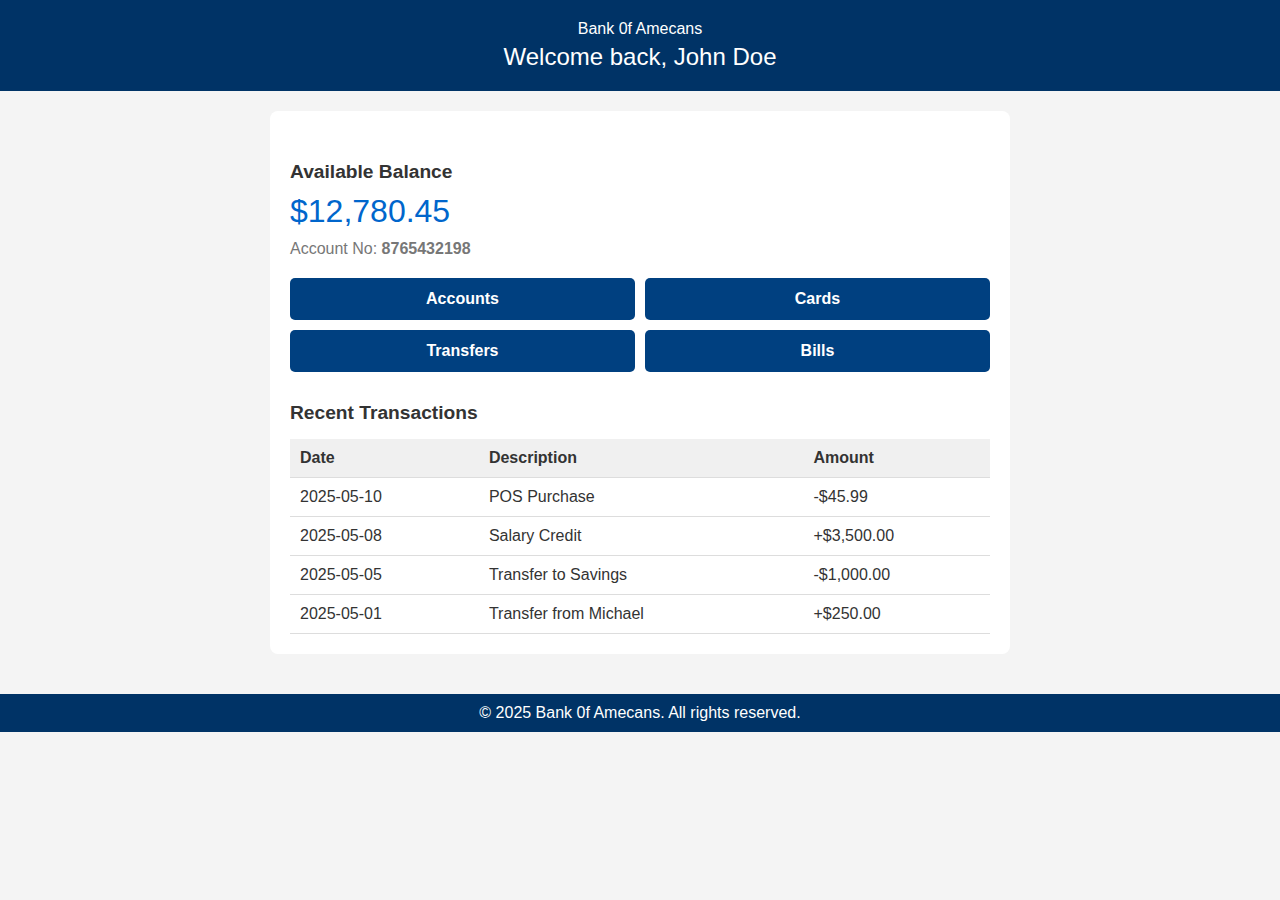
<file: index.html>
<!DOCTYPE html><html lang="en">
<head>
  <meta charset="UTF-8" />
  <meta name="viewport" content="width=device-width, initial-scale=1.0"/>
  <title>Bank 0f Amecans - Dashboard</title>
  <style>
    body {
      font-family: Arial, sans-serif;
      margin: 0;
      background: #f4f4f4;
      color: #333;
    }header {
  background-color: #003366;
  color: #fff;
  padding: 20px;
  text-align: center;
}

.welcome {
  font-size: 1.5em;
  margin-top: 5px;
}

.container {
  max-width: 700px;
  margin: 20px auto;
  padding: 20px;
  background: #fff;
  border-radius: 8px;
}

.balance {
  font-size: 2em;
  color: #0066cc;
  margin: 10px 0;
}

.section-title {
  font-weight: bold;
  margin-top: 30px;
  font-size: 1.2em;
}

.account-info {
  margin-top: 5px;
  color: #777;
}

.actions {
  display: flex;
  flex-wrap: wrap;
  gap: 10px;
  margin-top: 20px;
}

.action-btn {
  flex: 1 1 45%;
  padding: 12px;
  background-color: #004080;
  color: white;
  text-align: center;
  border-radius: 5px;
  text-decoration: none;
  font-weight: bold;
}

table {
  width: 100%;
  margin-top: 15px;
  border-collapse: collapse;
}

th, td {
  padding: 10px;
  border-bottom: 1px solid #ddd;
  text-align: left;
}

th {
  background: #f0f0f0;
}

footer {
  background: #003366;
  color: white;
  padding: 10px;
  text-align: center;
  margin-top: 40px;
}

  </style>
</head>
<body><header>
  <span>Bank 0f Amecans</span>
  <div class="welcome">Welcome back, John Doe</div>
</header><div class="container">
  <div class="section-title">Available Balance</div>
  <div class="balance">$12,780.45</div>
  <div class="account-info">Account No: <strong>8765432198</strong></div>  <div class="actions">
    <a href="#" class="action-btn">Accounts</a>
    <a href="#" class="action-btn">Cards</a>
    <a href="#" class="action-btn">Transfers</a>
    <a href="#" class="action-btn">Bills</a>
  </div>  <div class="section-title">Recent Transactions</div>
  <table>
    <tr>
      <th>Date</th>
      <th>Description</th>
      <th>Amount</th>
    </tr>
    <tr>
      <td>2025-05-10</td>
      <td>POS Purchase</td>
      <td>-$45.99</td>
    </tr>
    <tr>
      <td>2025-05-08</td>
      <td>Salary Credit</td>
      <td>+$3,500.00</td>
    </tr>
    <tr>
      <td>2025-05-05</td>
      <td>Transfer to Savings</td>
      <td>-$1,000.00</td>
    </tr>
    <tr>
      <td>2025-05-01</td>
      <td>Transfer from Michael</td>
      <td>+$250.00</td>
    </tr>
  </table>
</div><footer>
  © 2025 Bank 0f Amecans. All rights reserved.
</footer></body>
</html>
</file>
